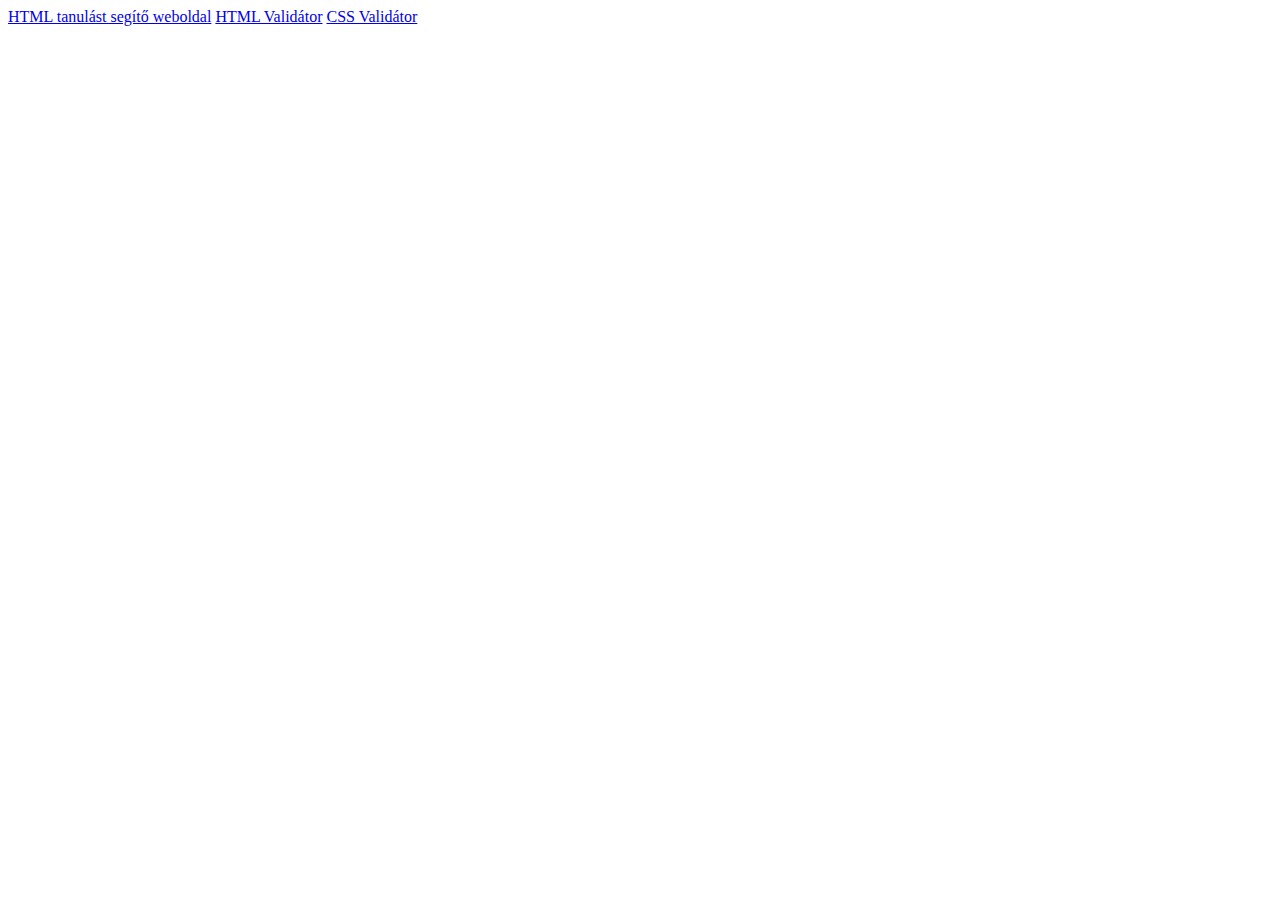
<file: Index.html>
<!DOCTYPE html>
<html lang="hu">
<head>
    <meta charset="UTF-8">
    <meta name="viewport" content="width=device-width, initial-scale=1.0">

    <title>HTML</title>
</head>
<body>
    <a href="https://www.w3schools.com/html/default.asp" target="_blank">HTML tanulást segítő weboldal</a>
    <a href="https://validator.w3.org/" target="_blank">HTML Validátor</a>
    <a href="https://jigsaw.w3.org/css-validator/" target="_blank">CSS Validátor</a>
</body>
</html>
</file>
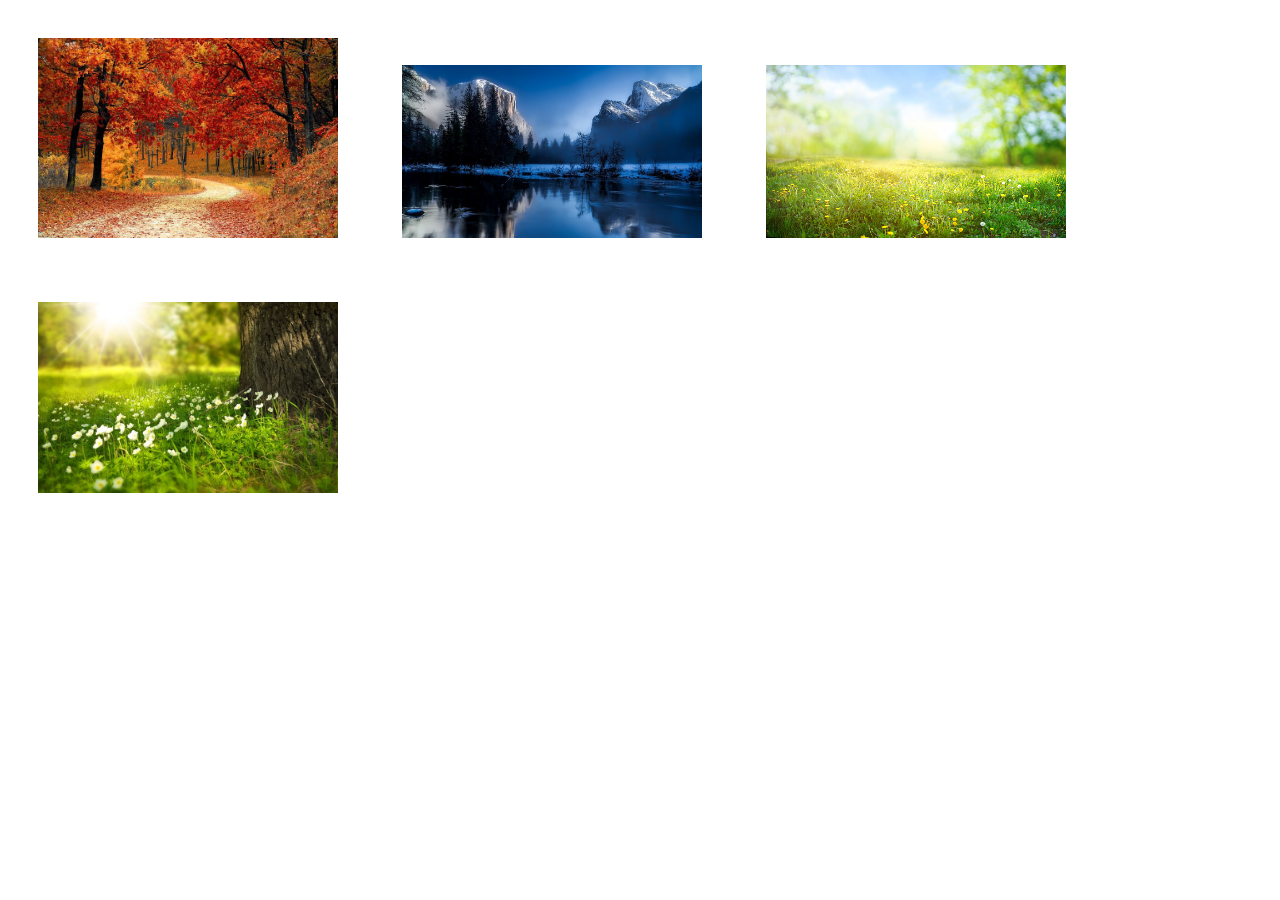
<file: Kepek/Index.html>
<!DOCTYPE html>
<html lang="hu">

<head>
    <meta charset="UTF-8">
    <meta name="viewport" content="width=device-width, initial-scale=1.0">
    <link rel="stylesheet" href="style.css">
    <link rel="preconnect" href="https://fonts.googleapis.com">
    <link rel="preconnect" href="https://fonts.gstatic.com" crossorigin>
    <link href="https://fonts.googleapis.com/css2?family=Sen&display=swap" rel="stylesheet">


    <title>Képek mindenhol</title>
</head>
<body>
    <img src="Mario/osz.jpg" alt="Osz" >
    
    <img src="Mario/tel.jpg" alt="Tel" >
    
    <img src="Mario/tavasz.jpg" alt="Tavasz" >
    
    <img src="Mario/nyar.jpg" alt="Nyar" >
    

</body>
</html>
</file>
<file: Kepek/style.css>
img{
    width:300px;
    margin: 30px;
}

img:hover{
    width:400px;
    margin:0;
}
</file>
